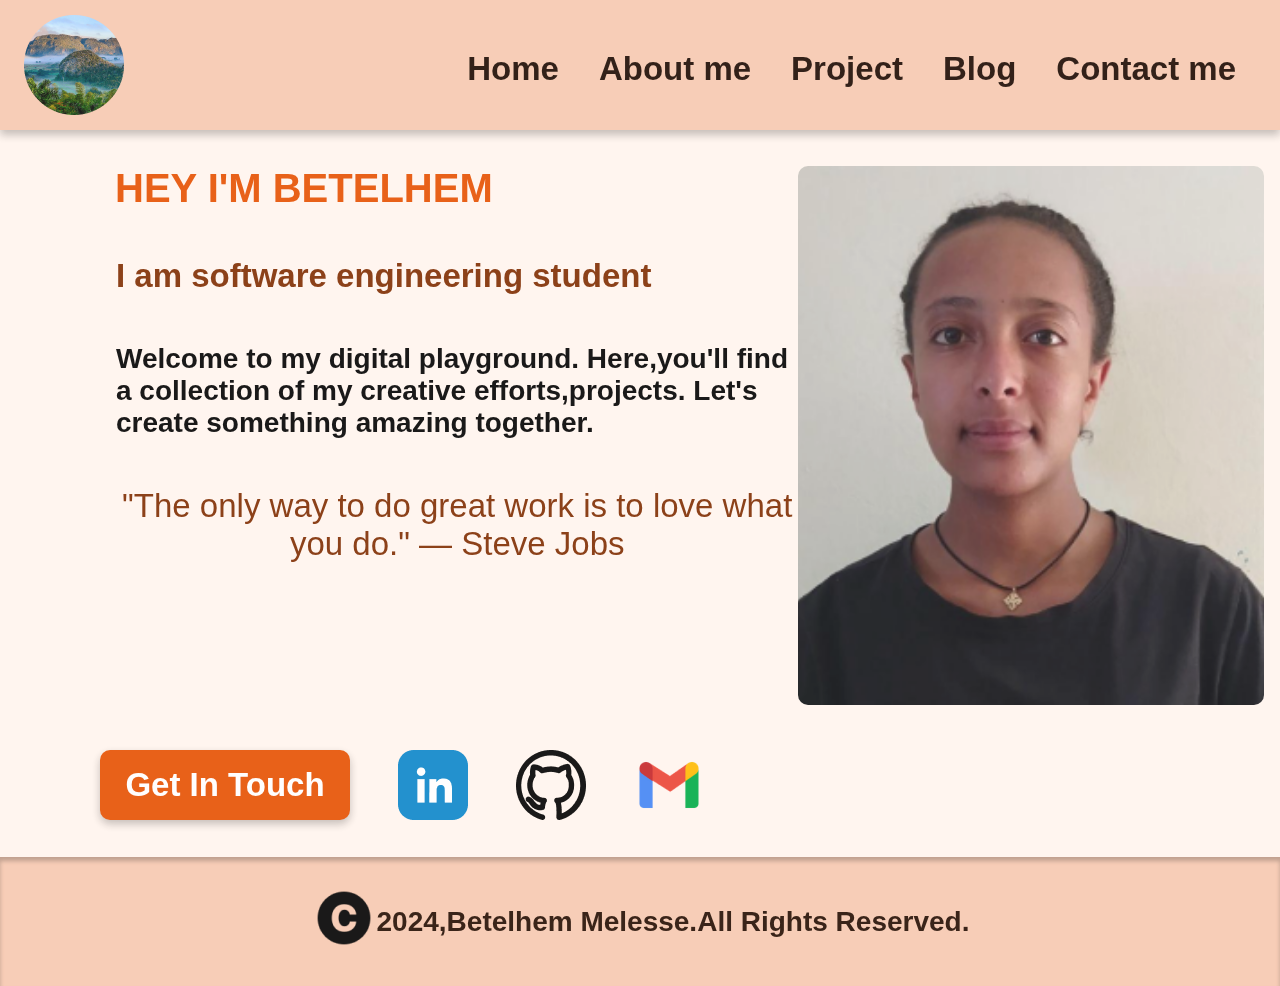
<file: index.html>
<!DOCTYPE html>
<html lang="en">
  <head>
    <meta charset="UTF-8" />
    <meta name="viewport" content="width=device-width, initial-scale=1.0" />
    <title>Betelhem's digital showcase</title>
    <link rel="stylesheet" href="css/home.css" />
  </head>
  <body>
    <header>
      <nav>
        <ul class="mobile-menu">
          <li class="menu"><a href="index.html">Home</a></li>
          <li class="menu"><a href="aboutme.html">About me</a></li>
          <li class="menu"><a href="project.html">Project</a></li>
          <li class="menu"><a href="blog.html">Blog</a></li>
          <li class="menu"><a href="contactme.html">Contact me</a></li>
        </ul>
        <ul class="desktop-nav">
          <li class="profile">
            <img src="image/Ellipse 1 (1).png" alt="profile picture" />
          </li>
          <li class="desk"><a href="index.html">Home</a></li>
          <li class="desk"><a href="aboutme.html">About me</a></li>
          <li class="desk"><a href="project.html">Project</a></li>
          <li class="desk"><a href="blog.html">Blog</a></li>
          <li class="desk"><a href="contactme.html">Contact me</a></li>
          <li class="menu menubar">
            <img src="image/Menu.png" alt="menubar" />
          </li>
        </ul>
      </nav>
    </header>
    <main class="main">
      <div class="main-container">
        <section class="section">
          <div class="photo"></div>
          <div class="texts">
            <h2>HEY I'M BETELHEM</h2>
            <h3 class="p1">I am software engineering student</h3>
            <p class="p2">
              Welcome to my digital playground. Here,you'll find a collection of
              my creative efforts,projects. Let's create something amazing
              together.
            </p>
            <p class="p3">
              "The only way to do great work is to love what you do." — Steve
              Jobs
            </p>
          </div>
        </section>

        <p class="p3-spe">
          "The only way to do great work is to love what you do." — Steve Jobs
        </p>
        <div class="get-icon">
          <div class="button">
            <a href="contactme.html">
              <button>Get In Touch</button>
            </a>
          </div>
          <div class="icons">
            <a href="https://www.linkedin.com/in/betelhem-melesse-279275301/"
              ><img src="image/linkedin fi.png" alt="linkedin icon"
            /></a>
            <a href="https://github.com/Betelhemmelesse"
              ><img
                src="image/github coding dev developer.png"
                alt="github icon"
            /></a>
            <a
              href="https://myaccount.google.com/?hl=en_GB&utm_source=OGB&utm_medium=act&gar=WzEyMF0"
              ><img src="image/Gmail.png" alt="gmail icon"
            /></a>
          </div>
        </div>
      </div>
    </main>
    <footer>
      <div class="copy">
        <img src="image/Copyright.png" alt="copyright icon" />
      </div>
      <div>
        <h4>2024,Betelhem Melesse.<span>All Rights Reserved.</span></h4>
      </div>
    </footer>
    <script src="script/script.js"></script>
  </body>
</html>
</file>
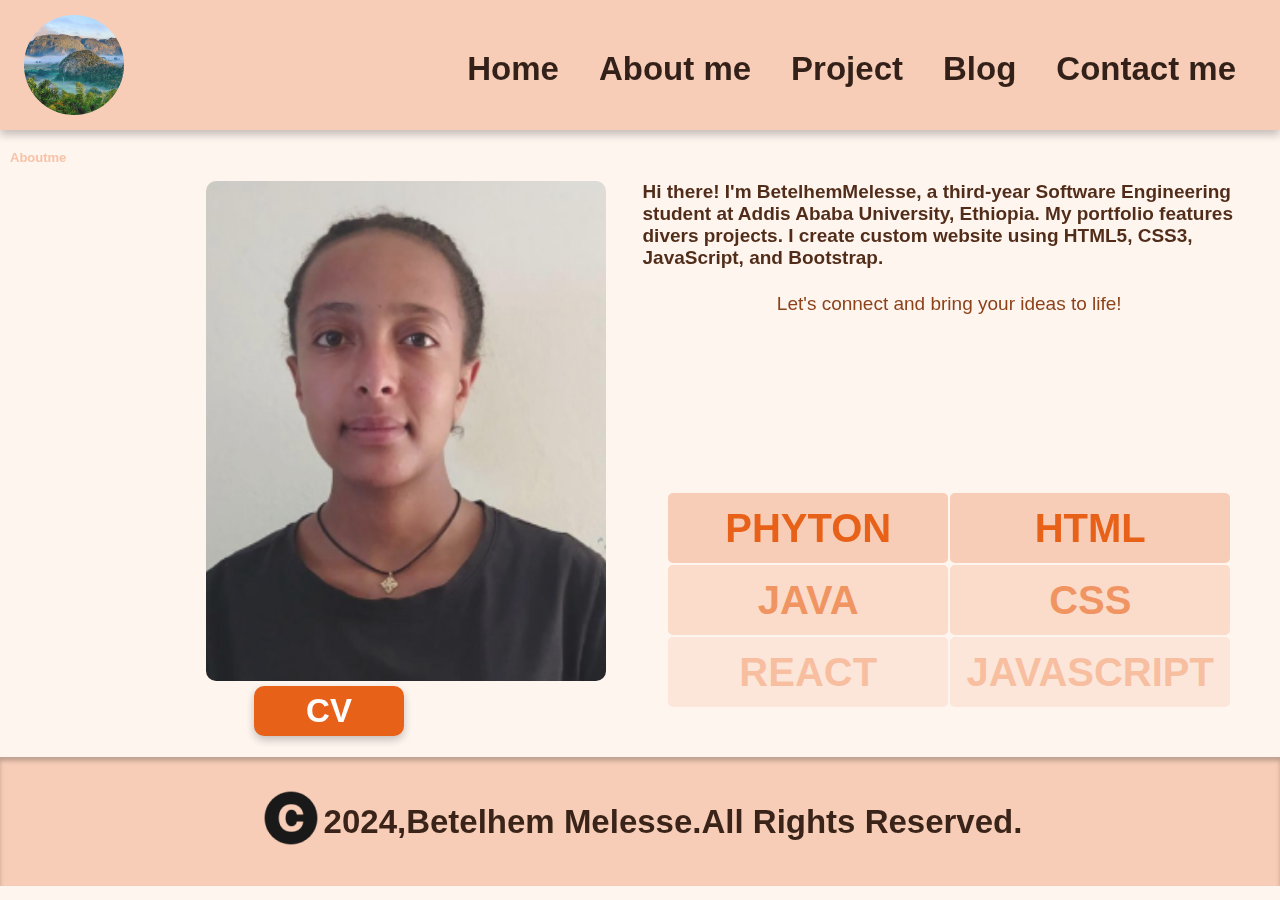
<file: aboutme.html>
<!DOCTYPE html>
<html lang="en">
  <head>
    <meta charset="UTF-8" />
    <meta name="viewport" content="width=device-width, initial-scale=1.0" />
    <title>Betelhem's digital showcase</title>
    <link rel="stylesheet" href="css/aboutme.css" />
  </head>
  <body>
    <header>
      <nav>
        <ul class="mobile-menu">
          <li class="menu"><a href="index.html">Home</a></li>
          <li class="menu"><a href="aboutme.html">About me</a></li>
          <li class="menu"><a href="project.html">Project</a></li>
          <li class="menu"><a href="blog.html">Blog</a></li>
          <li class="menu"><a href="contactme.html">Contact me</a></li>
        </ul>
        <ul class="desktop-nav">
          <li class="profile">
            <img src="image/Ellipse 1 (1).png" alt="profile picture" />
          </li>
          <li class="desk"><a href="index.html">Home</a></li>
          <li class="desk"><a href="aboutme.html">About me</a></li>
          <li class="desk"><a href="project.html">Project</a></li>
          <li class="desk"><a href="blog.html">Blog</a></li>
          <li class="desk"><a href="contactme.html">Contact me</a></li>
          <li class="menu menubar">
            <img src="image/Menu.png" alt="menubar" />
          </li>
        </ul>
      </nav>
    </header>
    <main class="main">
      <section>
        <h4>Aboutme</h4>
        <div class="main-container">
          <div class="photo column1"></div>
          <div class="button column1">
            <a
              href="https://www.canva.com/design/DAGW7L8woLE/na7LqEeAzU63oLtLDpg8LA/edit?utm_content=DAGW7L8woLE&utm_campaign=designshare&utm_medium=link2&utm_source=sharebutton"
              ><button>CV</button></a
            >
          </div>
          <div class="texts column2 same-height">
            <p>
              Hi there! I'm BetelhemMelesse, a third-year Software Engineering
              student at Addis Ababa University, Ethiopia. My portfolio features
              divers projects. I create custom website using HTML5, CSS3,
              JavaScript, and Bootstrap.<span>
                Let's connect and bring your ideas to life!</span
              >
            </p>
          </div>

          <div class="table excluded">
            <table>
              <tr>
                <td class="c1">PHYTON</td>
                <td class="c1">HTML</td>
              </tr>
              <tr>
                <td class="c2">JAVA</td>
                <td class="c2">CSS</td>
              </tr>
              <tr>
                <td class="c3">REACT</td>
                <td class="c3">JAVASCRIPT</td>
              </tr>
            </table>
          </div>
        </div>
      </section>
    </main>
    <footer>
      <div class="copy">
        <img src="image/Copyright.png" alt="copyright icon" />
      </div>
      <div>
        <p>2024,Betelhem Melesse.<span>All Rights Reserved.</span></p>
      </div>
    </footer>
    <script src="script/script.js"></script>
  </body>
</html>
</file>
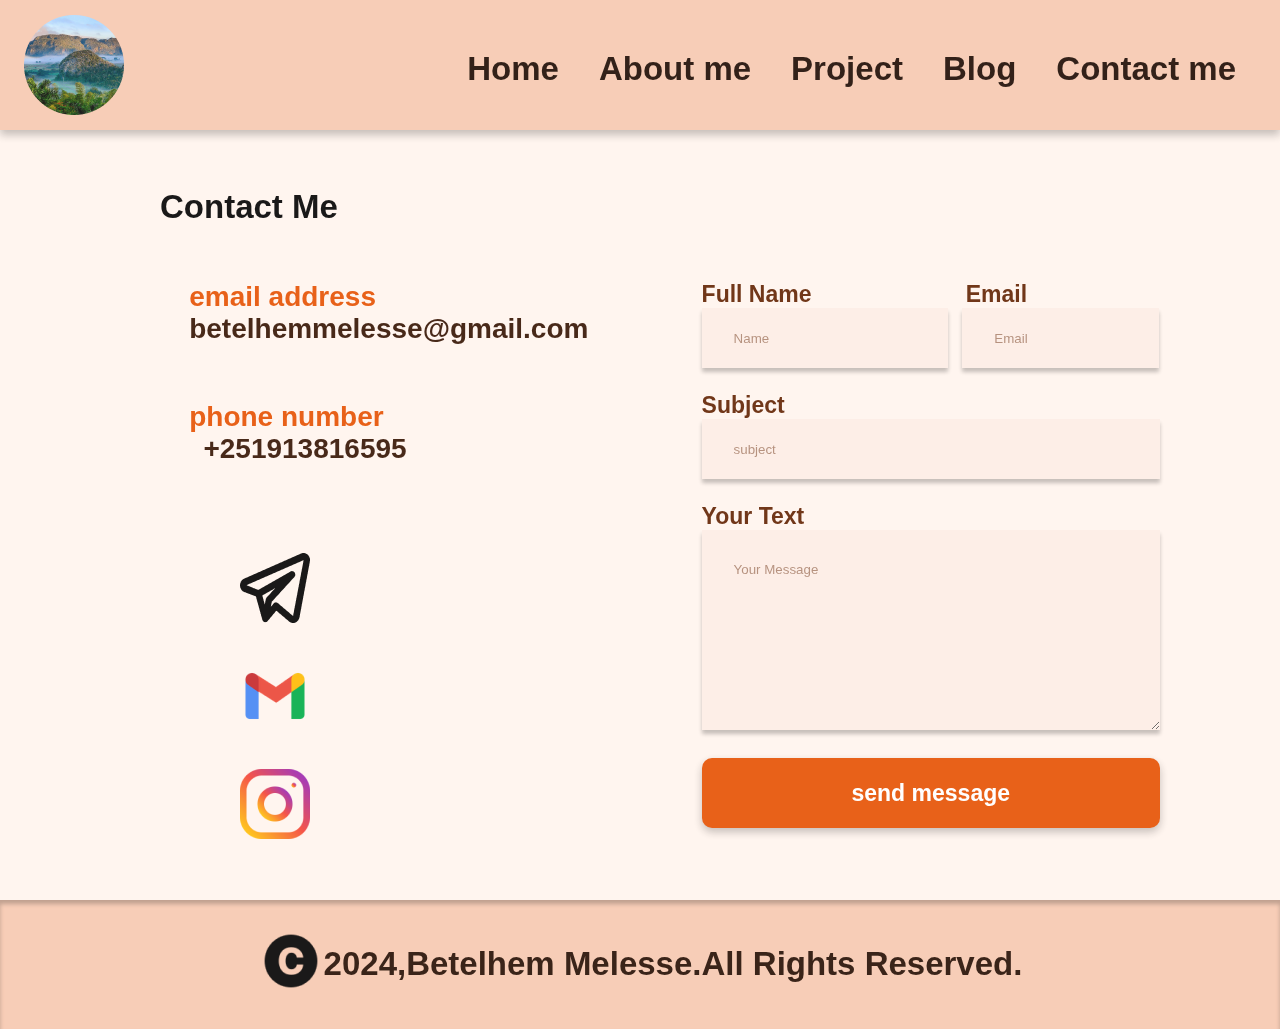
<file: contactme.html>
<!DOCTYPE html>
<html lang="en">
  <head>
    <meta charset="UTF-8" />
    <meta name="viewport" content="width=device-width, initial-scale=1.0" />
    <title>Betelhem's digital showcase</title>
    <link rel="stylesheet" href="css/contact.css" />
  </head>
  <body>
    <header>
      <nav>
        <ul class="mobile-menu">
          <li class="menu"><a href="index.html">Home</a></li>
          <li class="menu"><a href="aboutme.html">About me</a></li>
          <li class="menu"><a href="project.html">Project</a></li>
          <li class="menu"><a href="blog.html">Blog</a></li>
          <li class="menu"><a href="contactme.html">Contact me</a></li>
        </ul>
        <ul class="desktop-nav">
          <li class="profile">
            <img src="image/Ellipse 1 (1).png" alt="profile picture" />
          </li>
          <li class="desk"><a href="index.html">Home</a></li>
          <li class="desk"><a href="aboutme.html">About me</a></li>
          <li class="desk"><a href="project.html">Project</a></li>
          <li class="desk"><a href="blog.html">Blog</a></li>
          <li class="desk"><a href="contactme.html">Contact me</a></li>
          <li class="menu menubar">
            <img src="image/Menu.png" alt="menubar" />
          </li>
        </ul>
      </nav>
    </header>
    <main class="main">
      <h4>Contact Me</h4>
      <section class="main-container">
        <div class="form-ee">
          <div>
            <form action="https://formspree.io/f/mldewwob" method="post">
              <h5>Full Name <span>Email</span></h5>
              <input class="name" type="text" name="name" placeholder="Name" />

              <input
                class="email"
                type="email"
                name="email"
                placeholder="Email"
              /><br />
              <label for="subjective">Subject</label>
              <input
                id="subjective"
                class="subject"
                type="text"
                name="text"
                placeholder="subject"
              /><br />
              <label for="text-area">Your Text</label>
              <textarea
                class="textarea"
                name="your message"
                id="text-area"
                cols="30"
                rows="10"
                placeholder="Your Message"
              ></textarea>
              <button class="button" type="submit">send message</button>
            </form>
          </div>
        </div>
        <div class="texts">
          <div class="texxx">
            <div class="flexed-text ft1">
              <h6>email address</h6>
              <h5>betelhemmelesse@gmail.com</h5>
            </div>
            <div class="flexed-text phone">
              <h6>phone number</h6>
              <h5>+251913816595</h5>
            </div>
          </div>
          <div class="icons">
            <div>
              <a href="https://t.me/Bethy13"
                ><img src="image/Vector.png" alt="telegram icon"
              /></a>
            </div>
            <div>
              <a
                href="https://myaccount.google.com/?hl=en_GB&utm_source=OGB&utm_medium=act&gar=WzEyMF0"
                ><img src="image/Gmail.png" alt="email icon"
              /></a>
            </div>
            <div>
              <a href=""
                ><img src="image/Instagram.png" alt="instagram icon"
              /></a>
            </div>
          </div>
        </div>
      </section>
    </main>
    <footer>
      <div class="copy">
        <img src="image/Copyright.png" alt="copyright icon" />
      </div>
      <div>
        <p>2024,Betelhem Melesse.<span>All Rights Reserved.</span></p>
      </div>
    </footer>
    <script src="script/script.js"></script>
  </body>
</html>
</file>
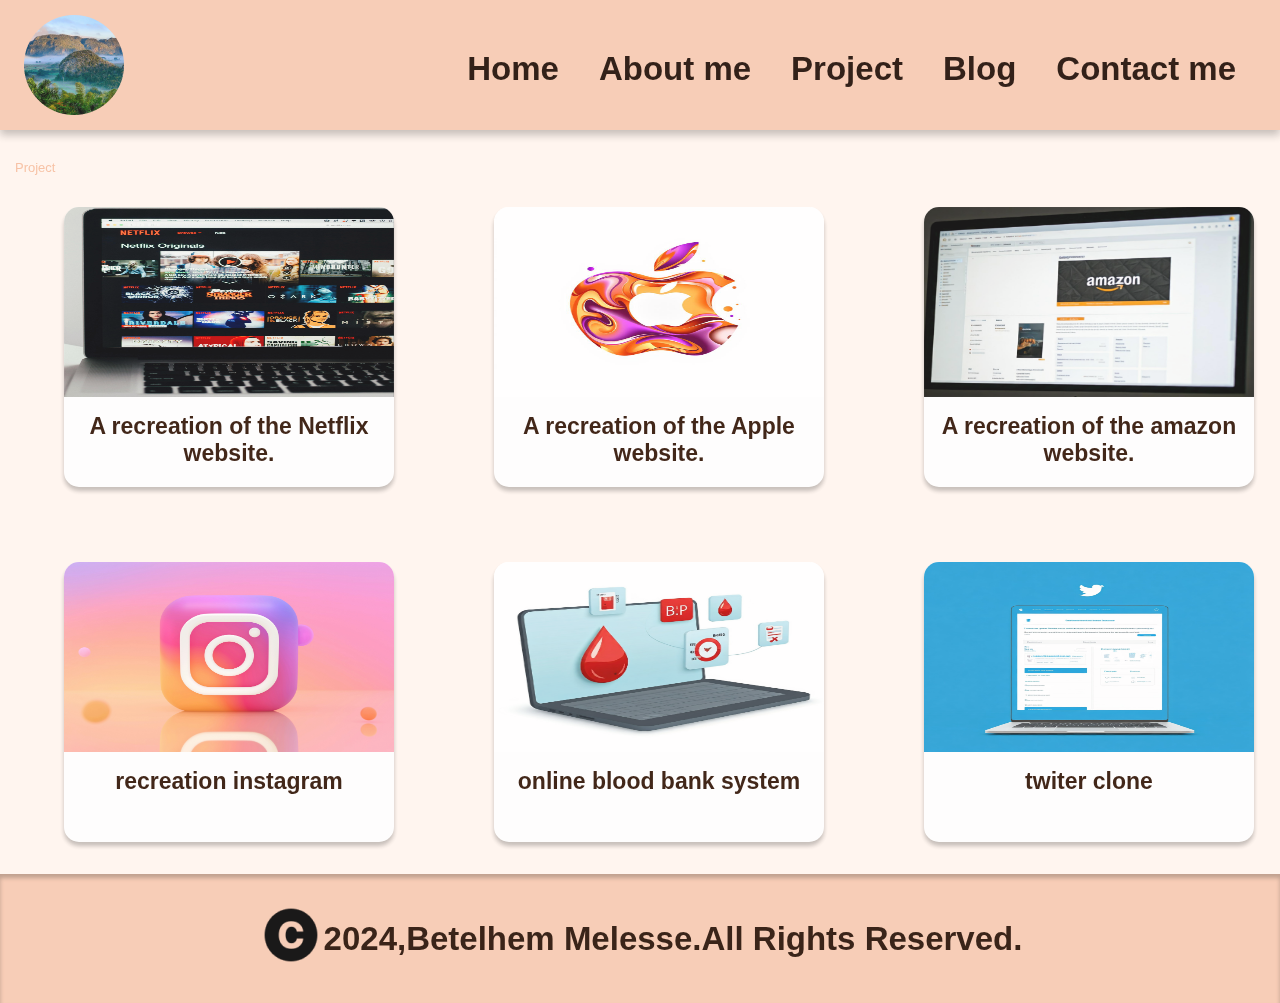
<file: project.html>
<!DOCTYPE html>
<html lang="en">
  <head>
    <meta charset="UTF-8" />
    <meta name="viewport" content="width=device-width, initial-scale=1.0" />
    <title>Betelhem's digital showcase</title>
    <link rel="stylesheet" href="css/project.css" />
  </head>
  <body>
    <header>
      <nav>
        <ul class="mobile-menu">
          <li class="menu"><a href="index.html">Home</a></li>
          <li class="menu"><a href="aboutme.html">About me</a></li>
          <li class="menu"><a href="project.html">Project</a></li>
          <li class="menu"><a href="blog.html">Blog</a></li>
          <li class="menu"><a href="contactme.html">Contact me</a></li>
        </ul>
        <ul class="desktop-nav">
          <li class="profile">
            <img src="image/Ellipse 1 (1).png" alt="profile picture" />
          </li>
          <li class="desk"><a href="index.html">Home</a></li>
          <li class="desk"><a href="aboutme.html">About me</a></li>
          <li class="desk"><a href="project.html">Project</a></li>
          <li class="desk"><a href="blog.html">Blog</a></li>
          <li class="desk"><a href="contactme.html">Contact me</a></li>
          <li class="menu menubar">
            <img src="image/Menu.png" alt="menubar" />
          </li>
        </ul>
      </nav>
    </header>
    <main class="main">
      <h4>Project</h4>
      <section class="main-container">
        <article>
          <img src="image/netflix_5e634.jpg" alt="project picture" />
          <p>A recreation of the Netflix website.</p>
        </article>

        <article>
          <img
            src="image/apple-poghg-20241124152920.jpg"
            alt="project picture"
          />
          <p>A recreation of the Apple website.</p>
        </article>

        <article>
          <img
            src="image/amazon_Image_qtbslzqtbslzqtbs.jpg"
            alt="project picture"
          />
          <p>A recreation of the amazon website.</p>
        </article>

        <article>
          <img
            src="image/instagram-UsIAsUuR744-unsplash.jpg"
            alt="project picture"
          />
          <p>recreation instagram</p>
        </article>

        <article>
          <img src="image/online-blood-bank.jpg" alt="project picture" />
          <p>online blood bank system</p>
        </article>

        <article>
          <img src="image/twiter-img.jpg" alt="project picture" />
          <p>twiter clone</p>
        </article>
      </section>
    </main>
    <footer>
      <div class="copy">
        <img src="image/Copyright.png" alt="copyright icon" />
      </div>
      <div>
        <p>2024,Betelhem Melesse.<span>All Rights Reserved.</span></p>
      </div>
    </footer>
    <script src="script/script.js"></script>
  </body>
</html>
</file>
<file: css/home.css>
*{
    margin: 0;
    padding: 0;
    text-decoration: none;
    font-family: 'Roboto', sans-serif;
    list-style: none;
    text-decoration: none;
   
}
header {
  position: fixed; 
  top: 0; 
  left: 0; 
  width: 100%; 
  /* Adjust z-index as needed */
  z-index: 999; 
}
h6{
    display: none;
}
img{
    max-width: 100%;
}
body{
    background-color:#FFF5EF;
    opacity: 90%;
    padding-top: 150px;
}
header{
    width: 100%;
    height: 130px;
    background-color: #F7C9B0;
    filter: drop-shadow(0px 5px 4px rgba(0, 0, 0, 0.25));
}
nav{
    padding:0 24px;
}
nav ul{
    width: 100%;
    display: flex;
    justify-content: flex-end;
    align-items: center;
    text-align: center;

}
nav li{
    height: 56px;
    margin-top: 24px;
    line-height: 140px;
}
nav li a {
    height: 100%;
    padding: 0 20px;
    display: flex;
    align-items: center;
    color:#1C0A00;
    font-size: 33px;
    line-height: 140%;
    font-weight: bold;
}
nav li:first-child{
    margin-right: auto;
}
.desktop-nav .menu {
    height: 90px;
    width: 90px;
    margin-top: 20px;
}
.desktop-nav .profile {
    height: 100px;
    width: 100px;
    margin-top: 15px;
}
nav a:hover{
    color: #E65100;
}
nav a.active {
    color: #E65100;
}
.mobile-menu{
    position: fixed;
    top: 100px;
    right: 0;
    height: 341px;
    width: 220px;
    z-index: 999;
    display: none;
    flex-direction: column;
    align-items: flex-start;
    justify-content: flex-start;
    transform: translateX(0);
}
.mobile-menu li{
    width: 100%;
    height: 65px;
    background-color: #F7C9B0;
    padding: 20px 0;
    margin: 4px;
    border-radius: 5px;
}
footer{
    width: 100%;
    height: 129px;
    background-color: #F7C9B0;
    color: #240D00;
    box-shadow: inset 0px 4px 4px rgba(0, 0, 0, 0.25); 
    font-size: 28px;
    font-weight: bold;
    background-color: #F7C9B0;
    display: flex;
    align-items: center;
    justify-content: center;
}
.footer h4 {
    text-align: center;
}

/*for mobile portrate*/

.main-container{
    margin: 24px;
}
.desk{
    display: none;
}
.photo{
    margin: 0 auto;
    border-radius: 10px;
    width: 320px;
    height:300px;
    background-image: url(../image/photo\ shoter.png);
    background-size: cover;
    background-repeat: no-repeat;
    background-position: center;
    margin-bottom: 18px;
}
.texts h2 {
    color: #E65100;
    font-size: 33px;
    font-weight: bold;
    margin-bottom: 24px;
    text-align: center;
}
.p1{
    color: #7F2D00;
    font-size: 23px;
    font-weight: bold;
    margin-bottom: 28px;
    margin-left: 16px;
    text-align: center;
}
.p2{
    font-size: 19px;
    font-weight: bold;
    margin-bottom: 32px;
}
.p3 {
    font-size: 19px;
    margin-bottom: 64px;
    margin-left: 16px;
    text-align: center;
    color: #7F2D00;
}
.p3-spe{
    font-size: 19px;
    margin-bottom: 64px;
    margin-left: 16px;
    text-align: center;
    color: #7F2D00;
    display: none;
}
.button button {
    background-color: #E65100;
    width: 150px;
    height: 50px;
    border-radius: 10px;
    font-size: 23px;
    text-align: center;
    color: white;
    font-weight: bold;
    border-style: none;
    margin-right: 24px;
    margin-left: 16px;
    filter: drop-shadow(0px 4px 4px rgba(0, 0, 0, 0.25));
}
.get-icon {
    display: flex;
    align-items: center;
    justify-content: center;
    margin-bottom: 11px;
}
.icons {
    display: flex;
    align-items: center;
    justify-content: center;
}
.icons a {
    height: 50px;
    width: 50px;
    margin-right: 24px;
}
span {
    display: none;
}
footer img{
    width: 55px;
    height: 65px;
}

/*for tablet portrate*/
@media (min-width:700px) {
    .section {
        display: flex;
    }
    .section :first-child{
        order: 2;
    }
    .main-container{
        margin:32px;
    }
    header{
        margin-bottom: 68px;
    }
    .p2 {
        margin-left: 16px;
        font-size: 28px;
        font-weight: bold;
    }
    .flex-item {
        flex: 1; 
      }
      
    .p3 {
        display: none;
    }
    .p3-spe {
        display: block;
    }
    
    .section div {
        width: 50%;
    }
    .photo {
        height: 450px;
        margin-bottom: 105px;
    }
    .texts h2 {
        margin-bottom: 34px;
        text-align: left;
        padding-left: 16px;
    }
    .p1 {
        margin-bottom: 34px;
        text-align: left;
    }
    .button button{
        width: 250px;
        height: 70px;
        font-size: 33px;
        font-weight: bold;
    }
    .icons a{
        width: 70px;
        height: 70px;
        margin-right: 24px;
    }
    .get-icon{
        margin-bottom: 17px;
    }
    span {
        display:inline;
    }
    footer p{
        font-size: 33px;
    }
    footer img{
        width: 66px;
        height: 80px;
    }
}

/*for mobile landscape*/
@media (min-width:956px){
    .main-container{
        margin: 16px;
    }
    .photo {
        height: 400px;
        margin-bottom: 24px;
    }
    .p2 {
        font-size: 19px;
        font-weight: bold;
        margin-bottom: 74px;
    }
    .p3 {
        display: block;
        text-align: left;
        padding-left: 0;
    }
    .p3-spe {
        display: none;
    }
    .button button {
        margin: 21px 48px 20px 0; 
    }
    .icons a {
        margin: 21px 48px 20px 0; 
    }
    
}
/*for tablet landscape*/
@media (min-width:1000px) {
    .desk{
        display: block;
    }
    .desktop-nav .menu {
        display: none;
    }
    h2{
        font-size: 40px;
    }
    .main-container{
        margin-left: 100px;
    }
    .get-icon {
        margin-left: 0;
        justify-content: flex-start;
    }
    .texts {
        flex: 60%;
    }
    .texts h2 {
        font-size: 40px;
    }
    .p1 {
        font-size: 33px;
        text-align: left;
        margin-bottom: 19px;
    }
    .p2 {
        font-size: 28px;
        margin-bottom: 32px;
    }
    .p3 {
        font-size: 33px;
        text-align: center;
        margin-bottom: 29px;
    }
    .photo {
        flex: 40%;
        height: 400px;
        width: 350px;
        margin-bottom: 24px;
    }
}
/*for desktop*/
@media (min-width:1200px) {
    .texts h2 {
        margin-bottom: 46px;
        text-align: left; 
        padding-left: 15px;
    }
    .p1 
    {
        margin-bottom: 48px;
    }
    .p2 {
        margin-block-end: 48px;
    }
    .p3{
        margin-bottom: 90px;
    }
    .photo {
        width: 447px;
        height: 539px;
    }
    .button button{
        margin-right: 48px;
    }
    .icons a{
        margin-right: 48px;
}

}
</file>
<file: css/aboutme.css>
*{
    margin: 0;
    padding: 0;
    text-decoration: none;
    font-family: 'Roboto', sans-serif;
    list-style: none;
    text-decoration: none;
   
}
header {
    position: fixed; 
    top: 0; 
    left: 0; 
    width: 100%; 
    /* Adjust z-index as needed */
    z-index: 999; 
  }
img{
    max-width: 100%;
}
body{
    background-color:#FFF5EF;
    opacity: 90%;
    padding-top: 150px;
}
header{
    width: 100%;
    height: 130px;
    background-color: #F7C9B0;
    filter: drop-shadow(0px 5px 4px rgba(0, 0, 0, 0.25));
}
nav{
    padding:0 24px;
}
nav ul{
    width: 100%;
    display: flex;
    justify-content: flex-end;
    align-items: center;
    text-align: center;

}
nav li{
    height: 56px;
    margin-top: 24px;
    line-height: 140px;
}
nav li a {
    height: 100%;
    padding: 0 20px;
    display: flex;
    align-items: center;
    color:#1C0A00;
    font-size: 33px;
    line-height: 140%;
    font-weight: bold;
}
nav li:first-child{
    margin-right: auto;
}
.desktop-nav .menu {
    height: 90px;
    width: 90px;
    margin-top: 20px;
}
.desktop-nav .profile {
    height: 100px;
    width: 100px;
    margin-top: 15px;
}
nav a:hover{
    color: #E65100;
}
nav a.active {
    color: #E65100;
}
.mobile-menu{
    position: fixed;
    top: 100px;
    right: 0;
    height: 341px;
    width: 220px;
    z-index: 999;
    display: none;
    flex-direction: column;
    align-items: flex-start;
    justify-content: flex-start;
    transform: translateX(0);
}
.mobile-menu li{
    width: 100%;
    height: 65px;
    background-color: #F7C9B0;
    padding: 20px 0;
    margin: 4px;
    border-radius: 5px;
}
footer{
    width: 100%;
    height: 129px;
    background-color: #F7C9B0;
    color: #240D00;
    box-shadow: inset 0px 4px 4px rgba(0, 0, 0, 0.25); 
    font-size: 28px;
    font-weight: bold;
    background-color: #F7C9B0;
    display: flex;
    align-items: center;
    justify-content: center;
}
.footer p {
    text-align: center;
}
/*for mobile*/
.main-container {
    margin: 16px 24px;
    display: flex;
    flex-direction: column;
    gap: 32px;
    
}
.desk{
    display: none;
}
h4 {
    font-size: 13px;
    color:#F4AF8A;
    opacity: 80%;
    margin-left: 10px;
}
.photo{
    margin: 0 auto;
    border-radius: 10px;
    width: 320px;
    height:300px;
    background-image: url(../image/photo\ shoter.png);
    background-size: cover;
    background-repeat: no-repeat;
    background-position: center;
}
.button button {
    background-color: #E65100;
    width: 150px;
    height: 50px;
    border-radius: 10px;
    font-size: 33px;
    text-align: center;
    color: white;
    font-weight: bold;
    border-style: none;
    filter: drop-shadow(0px 4px 4px rgba(0, 0, 0, 0.25));
}
.button {
    margin: 0 20%;
}
.texts p {
    font-size: 19px;
    color: #3D1601;
    font-weight: bold;
}
.texts p span {
    color:#7F2D00;
    font-size: 19px;
    display: block;
    text-align: center;
    padding-top: 24px;
    font-weight: lighter;
}
table {
    margin: 0 auto; 
}
td {
    width: 180px;
    height: 40px;
    border-radius: 5px;
    color: #E65100;
    margin-right: 8px;
    margin-bottom: 8px;
    text-align: cente;
    font-weight: bold;
    font-size: 23px;
    

}
.c1 {
    background-color: #F7C9B0;
}
.c2 {
    background-color: #F7C9B0;
    opacity: 66%;
}
.c3 {
    background-color: #F7C9B0;
    opacity: 37%;
}
footer span {
    display: none;
}
footer img{
    width: 55px;
    height: 65px;
}
/*for tablet porterate*/
@media (min-width:700px) {
    .main-container {
        display: grid;
        grid-template-columns: repeat(2, 1fr); 
      }
      
      .column1 {
        grid-column: 1; 
      }
      
      .column2 {
        grid-column: 2; 
        grid-row: 1 / span 2; /* Span two rows */
      }
      
      .excluded {
        grid-column: 1 / span 2; 
      }
      .texts{
        font-size: 28px;
      }
       td {
        width: 280px;
        height: 70px;
        border-radius: 5px;
        color: #E65100;
        margin-right: 12px;
        margin-bottom: 12px;
        text-align: center;
        font-size: 40px;
        font-weight: bold;
}
.photo {
    width: 350px;
    height: 450px;
}
footer span {
    display:inline;
}
footer p{
    font-size: 33px;
}
footer img{
    width: 66px;
    height: 80px;
}
}
/*for mobile landscape*/
@media (min-width:900px) {
    .main-container {
        display: grid;
        grid-template-columns: repeat(2, 1fr); 
        grid-gap: 5px;
      }
      .column1 {
        grid-column: 1; 
      }
      
      .column2 {
        grid-column: 2;
        height: 200px;
      }
      .excluded {
        grid-column: 2;
      }
      .button{
        width: 100px;
      }
     td {
        width: 180px;
        height: 40px;
        border-radius: 5px;
        color: #E65100;
        margin-right: 8px;
        margin-bottom: 8px;
        text-align: cente;
        font-weight: bold;
        font-size: 23px;
     }
     table{
        margin-top: -185px;
     }
     .texts{
        font-size: 19px;
      }
      .photo{
        width: 320px;
        height:300px;
      }
    
}

/*for tablet landscape*/
@media(min-width:1000px) {
    .texts{
        font-size: 28px;
      }
       td {
        width: 280px;
        height: 70px;
        border-radius: 5px;
        color: #E65100;
        margin-right: 12px;
        margin-bottom: 12px;
        text-align: center;
        font-size: 40px;
        font-weight: bold;
    }
    .desk{
        display: block;
    }
    .desktop-nav .menu {
        display: none;
    }
    .photo{
        width: 350px;
        height:400px;
      }
      table{
        margin-top: -250px;
     }
     .button {
        margin: 0 60px;
    }

}
/*for desktop*/
@media (min-width:1200px) {
    .photo{
        width: 400px;
        height:500px;
        margin-right: 32px;
      }
      table{
        margin-top: -px;
     }
     .button {
        margin: 0 230px;
    }

}
</file>
<file: css/contact.css>
*{
    margin: 0;
    padding: 0;
    text-decoration: none;
    font-family: 'Roboto', sans-serif;
    list-style: none;
    text-decoration: none;
   
}
header {
    position: fixed; 
    top: 0; 
    left: 0; 
    width: 100%; 
    /* Adjust z-index as needed */
    z-index: 999; 
  }
img{
    max-width: 100%;
}
body{
    background-color:#FFF5EF;
    opacity: 90%;
    padding-top: 150px;
}
header{
    width: 100%;
    height: 130px;
    background-color: #F7C9B0;
    filter: drop-shadow(0px 5px 4px rgba(0, 0, 0, 0.25));
}
nav{
    padding:0 24px;
}
nav ul{
    width: 100%;
    display: flex;
    justify-content: flex-end;
    align-items: center;
    text-align: center;

}
nav li{
    height: 56px;
    margin-top: 24px;
    line-height: 140px;
}
nav li a {
    height: 100%;
    padding: 0 20px;
    display: flex;
    align-items: center;
    color:#1C0A00;
    font-size: 33px;
    line-height: 140%;
    font-weight: bold;
}
nav li:first-child{
    margin-right: auto;
}
.desktop-nav .menu {
    height: 90px;
    width: 90px;
    margin-top: 20px;
}
.desktop-nav .profile {
    height: 100px;
    width: 100px;
    margin-top: 15px;
}
nav a:hover{
    color: #E65100;
}
nav a.active {
    color: #E65100;
}
.mobile-menu{
    position: fixed;
    top: 100px;
    right: 0;
    height: 341px;
    width: 220px;
    z-index: 999;
    display: none;
    flex-direction: column;
    align-items: flex-start;
    justify-content: flex-start;
    transform: translateX(0);
}
.mobile-menu li{
    width: 100%;
    height: 65px;
    background-color: #F7C9B0;
    padding: 20px 0;
    margin: 4px;
    border-radius: 5px;
}
footer{
    width: 100%;
    height: 129px;
    background-color: #F7C9B0;
    color: #240D00;
    box-shadow: inset 0px 4px 4px rgba(0, 0, 0, 0.25); 
    font-size: 28px;
    font-weight: bold;
    background-color: #F7C9B0;
    display: flex;
    align-items: center;
    justify-content: center;
}
.footer p {
    text-align: center;
}
h4{
    font-size: 33px;
    font-weight: bold;
    padding: 3% 10% 0;
}
/*----mobile portrate-----*/
.main-container{
    margin: 24px;
}
.desk{
    display: none;
}
span {
    display: none;
}
footer img{
    width: 55px;
    height: 65px;
}
form {
    height: 464px;
    margin: 0 auto;
    margin-bottom: 100px;
    padding:5% 10%;/*-----wanaw part---*/
}
form input,textarea{
    background-color: #FDEEE6;
    box-shadow: 0 4px 4px 0 rgba(0, 0, 0, 0.25); 
    margin-bottom: 24px;
    border-style: none;
}
form input {
    height: 60px;
}
.name {
    width: 50%;
    margin-right:2%;
}
.email {
    width: 40%;
}
::placeholder{
    color: #612200;
    opacity: 50%;   
}
.subject {
    width: 93%;
}
.textarea {
    width: 93%; 
}
.button{
    width: 93%;
    height: 70px;
    background-color: #E65100;
    border-radius: 10px;
    font-size: 23px;
    text-align: center;
    color: white;
    font-weight: bold;
    border-style: none;
    filter: drop-shadow(0px 4px 4px rgba(0, 0, 0, 0.25));
}
::placeholder {
    padding: 32px;  
}
form h5 {
    color: #612200;
    font-size: 23px;
    font-weight: bold;
    display: inline;/*--will change in 700--*/
}
form label {
    color: #612200;
    font-size: 23px;
    font-weight: bold;
    display: inline;/*--will change in 700--*/
}
form span {
    display: inline;
    padding-left: 25%;
}
h6 {
    color: #E65100;
    font-size: 28px;
}
.texts h5  {
    color: #341200;
    font-size: 28px;
    font-weight: bold;
    margin-bottom: 24px;
}
.texxx {
    margin: 0 auto;
    padding:5% 10%;
}
.icons{
    display: flex;
    flex-direction: row;
    align-items: center;
    justify-content: center;
    margin: 0 auto;
}
.icons img {
    width: 70px;
    height: 70px;
    margin-right: 48px;
}
/*---tablet porterate---*/
@media (min-width:700px) {
    .texxx {
        display: flex;
        justify-content: center;
        align-items: center;
        padding-right:0;
        padding-left: 10px;
    }
    .texxx div {
        margin-right: 64px;
    }
    .icons{
        justify-content: left;
        margin-left: 10%;
    }
    .flexed-text{
        width: 50%;
    }
    .flexed-text h5 {
        text-align: center
    }
    span {
        display:inline;
    }
    footer p{
        font-size: 33px;
    }
    footer img{
        width: 66px;
        height: 80px;
    }
}
/*for mobile landscape*/
@media (min-width:956px){
    .main-container {
        display: flex;
    }
    .form-ee {
        order: 2;
        width: 50%; 
    }
    
    .texts {
        order: 1;
        width: 50%;
        display: flex; 
        flex-direction: column;
        gap: 64px;
    }
    .texxx {
        display: flex;
        flex-direction: column;
    }
    .icons{
        display: flex;
        flex-direction: column;
        gap: 34px;
        margin-left: 35%;
    }
    .textarea {
        height: 200px; 
    }
    h4{
        padding: 3% 12.5% 0;
    }
    
}

/*for tablet landscape*/
@media (min-width:1000px) {
    .desk{
        display: block;
    }
    .desktop-nav .menu {
        display: none;
    }
}

/*for desktop*/
@media (min-width:1200px) {
    .ft1 {
        margin-bottom: 32px;
    }
    .texxx {
        padding-bottom: 0;
    }
    form span {
        padding-left: 30%;
    }
}
</file>
<file: css/project.css>
*{
    margin: 0;
    padding: 0;
    text-decoration: none;
    font-family: 'Roboto', sans-serif;
    list-style: none;
    text-decoration: none;
   
}
header {
    position: fixed; 
    top: 0; 
    left: 0; 
    width: 100%; 
    /* Adjust z-index as needed */
    z-index: 999; 
  }
img{
    max-width: 100%;
}
body{
    background-color:#FFF5EF;
    opacity: 90%;
    padding-top: 150px;
}
header{
    width: 100%;
    height: 130px;
    background-color: #F7C9B0;
    filter: drop-shadow(0px 5px 4px rgba(0, 0, 0, 0.25));
}
nav{
    padding:0 24px;
}
nav ul{
    width: 100%;
    display: flex;
    justify-content: flex-end;
    align-items: center;
    text-align: center;

}
nav li{
    height: 56px;
    margin-top: 24px;
    line-height: 140px;
}
nav li a {
    height: 100%;
    padding: 0 20px;
    display: flex;
    align-items: center;
    color:#1C0A00;
    font-size: 33px;
    line-height: 140%;
    font-weight: bold;
}
nav li:first-child{
    margin-right: auto;
}
.desktop-nav .menu {
    height: 90px;
    width: 90px;
    margin-top: 20px;
}
.desktop-nav .profile {
    height: 100px;
    width: 100px;
    margin-top: 15px;
}
nav a:hover{
    color: #E65100;
}
nav a.active {
    color: #E65100;
}
.mobile-menu{
    position: fixed;
    top: 100px;
    right: 0;
    height: 341px;
    width: 220px;
    z-index: 999;
    display: none;
    flex-direction: column;
    align-items: flex-start;
    justify-content: flex-start;
    transform: translateX(0);
}
.mobile-menu li{
    width: 100%;
    height: 65px;
    background-color: #F7C9B0;
    padding: 20px 0;
    margin: 4px;
    border-radius: 5px;
}
footer{
    width: 100%;
    height: 129px;
    background-color: #F7C9B0;
    color: #240D00;
    box-shadow: inset 0px 4px 4px rgba(0, 0, 0, 0.25); 
    font-size: 28px;
    font-weight: bold;
    background-color: #F7C9B0;
    display: flex;
    align-items: center;
    justify-content: center;
}
.footer p {
    text-align: center;
}
article:hover {
    transform: scale(1.1); /* Increase size on hover */
  }
/*for mobile portrate*/
.desk{
    display: none;
}
.main-container {
    margin: 32px 52px;
    display: flex;
    flex-direction: column;
    gap: 20px;
}
.main-container  article {
    width: 330px;
    height: 280px;
    border-radius: 15px;
    background-color: #FEFEFE;
    margin: 0 auto;
    box-shadow: 0 4px 4px 0 rgba(0, 0, 0, 0.25); 
}
.main-container article img {
    width: 330px;
    height: 190px;
    border-radius: 15px 15px 0 0; 
}
.main-container article p {
    font-size: 23px;
    font-weight: bold;
    color: #2D1000;
    text-align: center;
    margin-top: 20px;
} 
h4 {
    font-size: 13px;
    color: #F4AF8A;
    opacity: 80%;
    margin: 10px 15px;
    font-weight: lighter;
}
span {
    display: none;
}
footer img{
    width: 55px;
    height: 65px;
}

/*for tablet portrate*/
@media (min-width:700px) {
    .main-container{
        margin: 48px 64px;
        display: grid;
        grid-template-columns: repeat(2, 1fr);
        grid-auto-rows: minmax(100px, auto); 
        grid-gap: 50px;
    
    }
    .main-container  article {
        width: 300px;
        height: 250px;
        border-radius: 15px;
        background-color: #FEFEFE;
    }
    .main-container article img {
        width: 300px;
        height: 160px; 
    }
    .main-container article p {
        margin-top: 12px;
    } 
    span {
        display:inline;
    }
    footer p{
        font-size: 33px;
    }
    footer img{
        width: 66px;
        height: 80px;
    }
}

/*for mobile landscape*/
@media (min-width:900px) {
    .main-container{
        margin: 32px 12px;
        display: grid;
        grid-template-columns: repeat(3, 1fr);
        grid-auto-rows: minmax(100px, auto); 
        grid-gap: 16px;
    }

}

/*for tablet landscape*/
@media (min-width:1000px) {
    .main-container{
        margin: 16px;
        row-gap: 16px; 
        column-gap: 38px;
    }
    .desk{
        display: block;
    }
    .desktop-nav .menu {
        display: none;
    }
}
/*for tablet landscape*/
@media (min-width:1200px) {
    .main-container  article {
        width: 330px;
        height: 280px;
    }
    .main-container article img {
        width: 330px;
        height: 190px; 
    }
    .main-container{
        margin: 32px 64px ;
        row-gap: 75px; 
        column-gap: 100px;
    }
}
</file>
